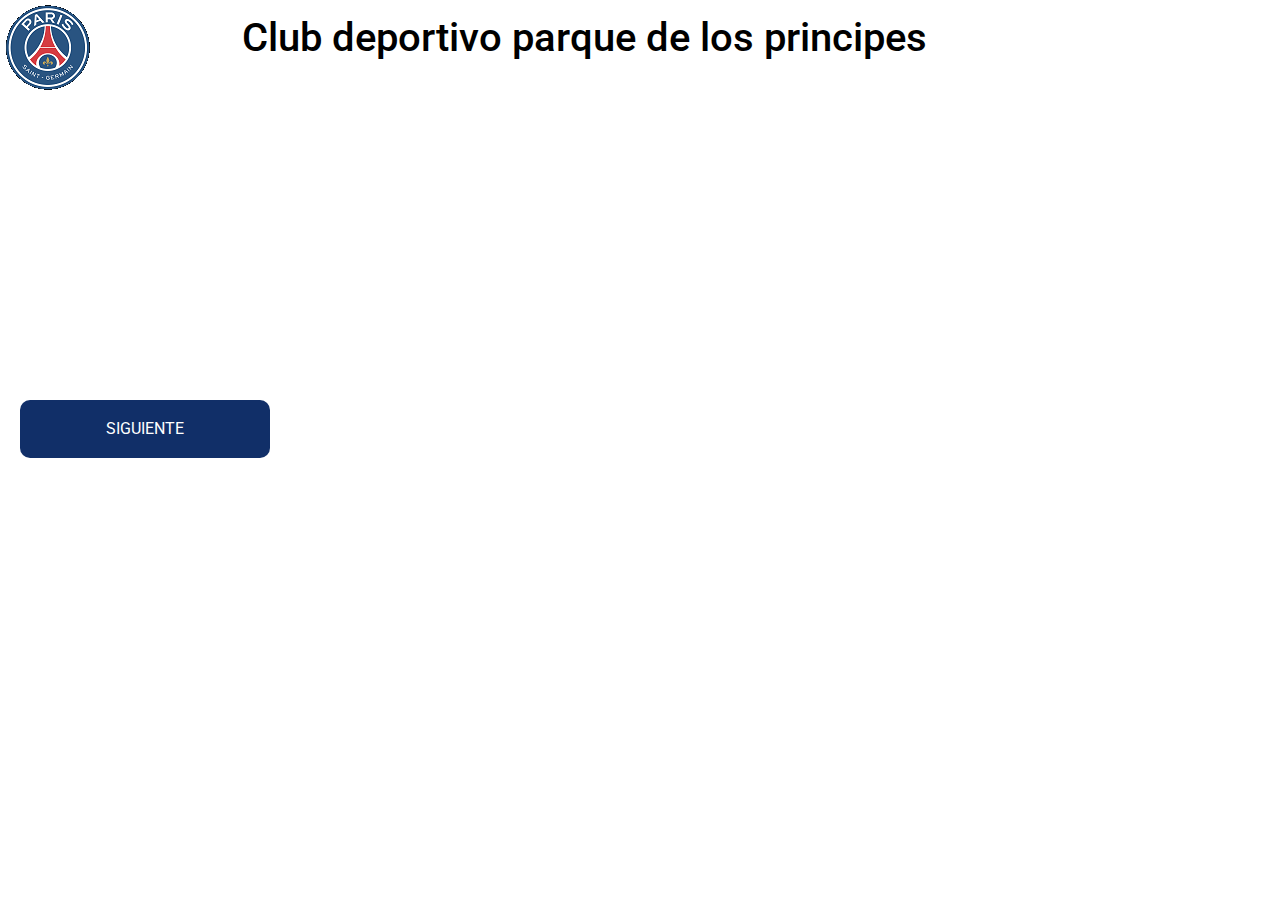
<file: index.html>
<!DOCTYPE html>
<html lang="en">
<head>
    <meta charset="UTF-8">
    <meta http-equiv="X-UA-Compatible" content="IE=edge">
    <meta name="viewport" content="width=device-width, initial-scale=1.0">
    <link rel="stylesheet" href="https://cdn.jsdelivr.net/npm/bootstrap@4.3.1/dist/css/bootstrap.min.css" integrity="sha384-ggOyR0iXCbMQv3Xipma34MD+dH/1fQ784/j6cY/iJTQUOhcWr7x9JvoRxT2MZw1T" crossorigin="anonymous">
    <link rel="stylesheet" href="estilos.css">
    <link rel="precconect" href="https://fonts.googleapis.com">
    <link rel="preconnect" href="https://fonts.googleapis.com">
    <link rel="preconnect" href="https://fonts.gstatic.com" crossorigin>
    <link href="https://fonts.googleapis.com/css2?family=Roboto:wght@100&display=swap" rel="stylesheet">
   <link href=https://unpkg.com/boxicons@2.1.1/css/boxicons.min.css rel="stylesheet">
    <title>bienvenido  a mi formulario</title>


</head>
<body> 
    <div class="padre">
<div class="logo"> <img src="imagenes/logo.png" alt="ergw"></div>
<div class="dr"><h1 class="an">Club deportivo parque de los principes </h1></div>
<div class="pr"><button class="btn">SIGUIENTE</button> </div>
</div>
</body>
</html>
</file>
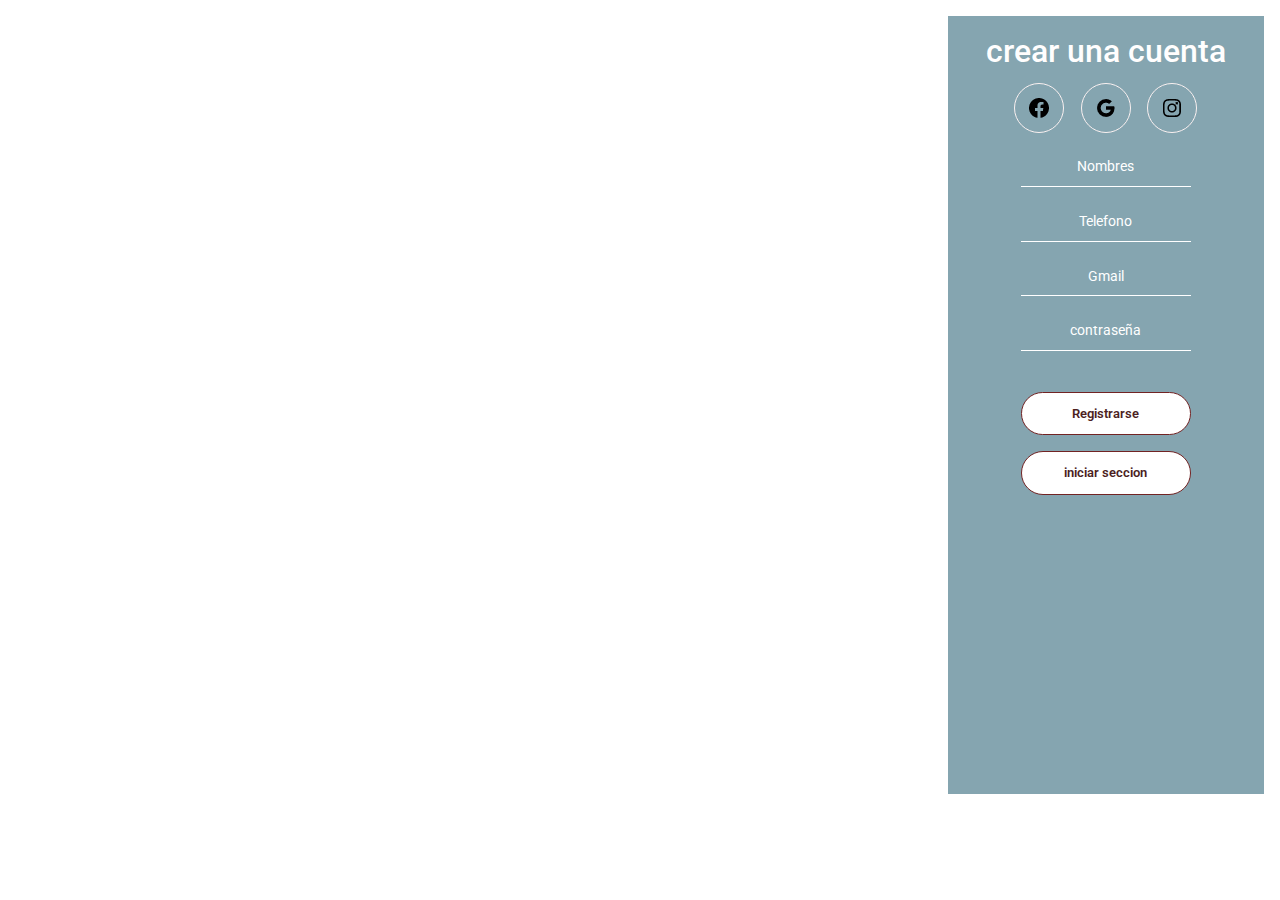
<file: index1.html>
<!DOCTYPE html>
<html lang="en">
<head>
    <meta charset="UTF-8">
    <meta http-equiv="X-UA-Compatible" content="IE=edge">
    <meta name="viewport" content="width=device-width, initial-scale=1.0">
    <link rel="stylesheet" href="https://cdn.jsdelivr.net/npm/bootstrap@4.3.1/dist/css/bootstrap.min.css" integrity="sha384-ggOyR0iXCbMQv3Xipma34MD+dH/1fQ784/j6cY/iJTQUOhcWr7x9JvoRxT2MZw1T" crossorigin="anonymous">
    <link rel="stylesheet" href="estilos1.css">
   
    <link rel="precconect" href="https://fonts.googleapis.com">
    <link rel="preconnect" href="https://fonts.googleapis.com">
    <link rel="preconnect" href="https://fonts.gstatic.com" crossorigin>
    <link href="https://fonts.googleapis.com/css2?family=Roboto:wght@100&display=swap" rel="stylesheet">
   <link href=https://unpkg.com/boxicons@2.1.1/css/boxicons.min.css rel="stylesheet">
    <title>bienvenido  a mi formulario</title>


</head>
<body> 
    <div class="inicio">
      <div class="welcome-back">
        <div class="message">
            <h2 class="dr">Bienvenidos al club Parque de los principes futbol 5</h2>
            <div class="armo">
               
             </div>
         </div>
     </div> 
       <form class="formulario"> 
         <h2 class="create-account"> crear una cuenta</h2>
         <div class="iconos">
           
                <div class="border-icon">
                    <img src="[data-uri]"/>
                </div>

                <div class="border-icon">
                    <img src="[data-uri]"/>
                </div>

                <div class="border-icon">
                    <img src="[data-uri]"/>
                </div>
            
         </div>
        
         <p class="nd"></p>
        <input type="text" placeholder="Nombres" >
        <input type="text" placeholder="Telefono">
         <input type="email" placeholder="Gmail">
         <input type="password" placeholder="contraseña">
         <div class="or">
         <input type="button" value="Registrarse">
         <input type="button" value="iniciar seccion">
        </div>
        
        </form>
    </div>
</body>
</html>
</file>
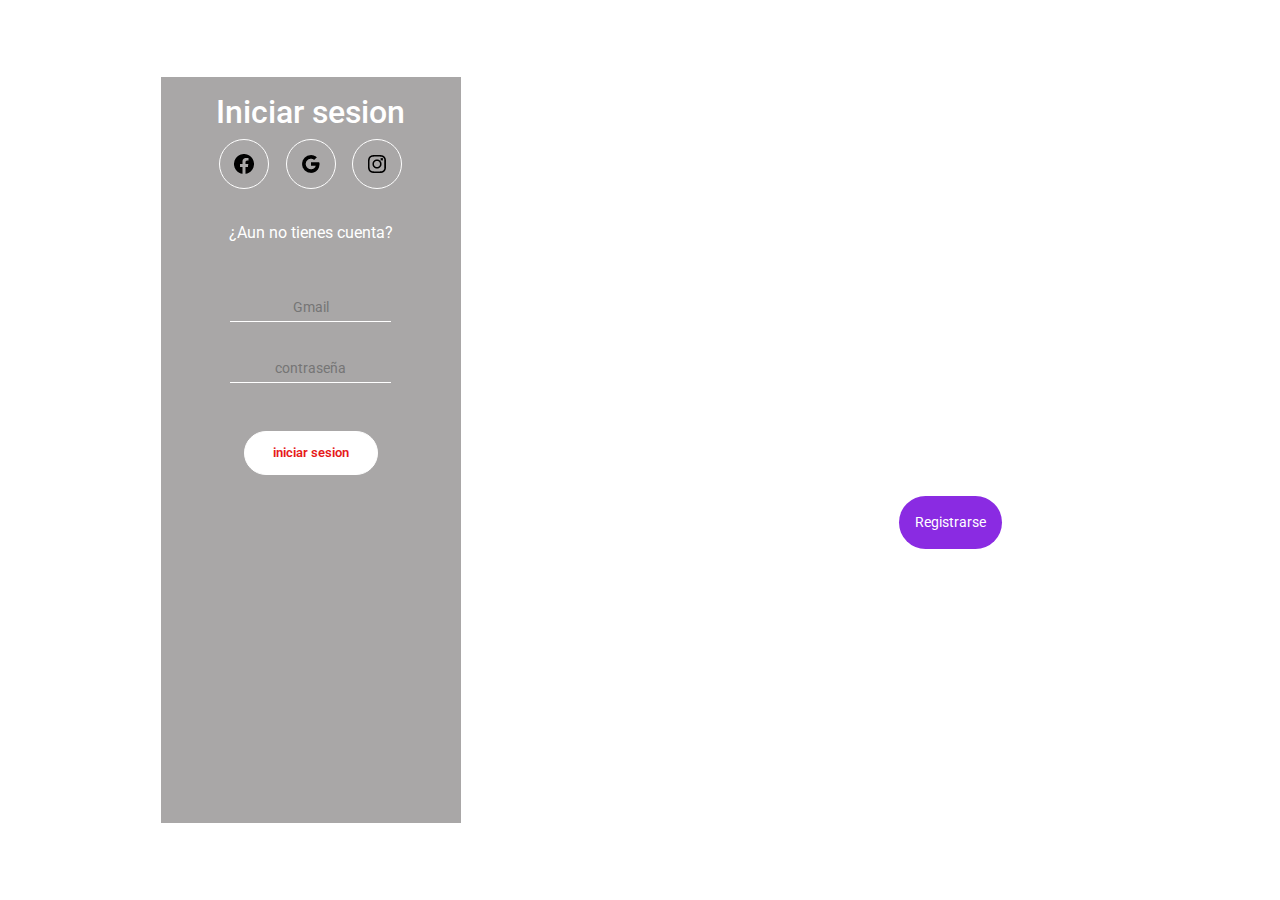
<file: index2.html>
<!DOCTYPE html>
<html lang="en">
<head>
    <meta charset="UTF-8">
    <meta http-equiv="X-UA-Compatible" content="IE=edge">
    <meta name="viewport" content="width=device-width, initial-scale=1.0">
    <link rel="stylesheet" href="https://cdn.jsdelivr.net/npm/bootstrap@4.3.1/dist/css/bootstrap.min.css" integrity="sha384-ggOyR0iXCbMQv3Xipma34MD+dH/1fQ784/j6cY/iJTQUOhcWr7x9JvoRxT2MZw1T" crossorigin="anonymous">
    <link rel="stylesheet" href="estilos2.css">
    <link rel="precconect" href="https://fonts.googleapis.com">
    <link rel="preconnect" href="https://fonts.googleapis.com">
    <link rel="preconnect" href="https://fonts.gstatic.com" crossorigin>
    <link href="https://fonts.googleapis.com/css2?family=Roboto:wght@100&display=swap" rel="stylesheet">
   <link href=https://unpkg.com/boxicons@2.1.1/css/boxicons.min.css rel="stylesheet">
    <title>bienvenido  a mi formulario</title>


</head>
<body> 
    <div class="container-form sign-in">
        <form class="formulario"> 
            <h2 class="create-account"> Iniciar sesion</h2>
            <div class="iconos">
              
                   <div class="border-icon">
                    <img src="[data-uri]"/>
                   </div>
   
                   <div class="border-icon">
                    <img src="[data-uri]"/>
                   </div>
   
                   <div class="border-icon">
                    <img src="[data-uri]"/>
                   </div>
               
            </div>
            <p class="cuenta-gratis">¿Aun no tienes cuenta?</p>

            <input type="email" placeholder="Gmail">
            <input type="password" placeholder="contraseña">
            <input type="button" value="iniciar sesion">
           
           </form>
        <div class="welcome-back">
          <div class="message">
              <h2>Bienvenido de nuevo</h2>
              <p>si aun no tienes una cuenta por favor registrese aqui</p>
              <button class="sign-in-btn">Registrarse</button>
           </div>
       </div> 
        
      </div>
       
</body>
</html>
</file>
<file: estilos.css>
*{
    margin: 0;
    padding: 0;
    box-sizing: border-box;
    
}

body{
    height: 20em;
    
    align-items: center;
    justify-content: center;
    background-image: url(https://images.unsplash.com/photo-1610065132656-bbb6b4bf0da1?ixlib=rb-1.2.1&ixid=MnwxMjA3fDB8MHxzZWFyY2h8Mnx8cHNnfGVufDB8fDB8fA%3D%3D&w=1000&q=80);
    background-attachment: fixed;
    background-repeat: no-repeat;
    background-size: cover;
    color: rgb(255, 254, 254);
    display: block;

}

.dr{
   
    width: 60%;
    height: auto;
    display: flex;
    justify-content: space-around;
    transition: all .5s ease-out;
    font-size: 30px;
    color: black;
   

    
    position: relative;
    top: -80px;
    left: 200px;
}
 
.btn {
    padding: 1rem;
    font-weight: 400px;
    background-color: rgb(17, 47, 104);
    border-radius: 10px;
    color: rgb(255, 255, 255);
    width: 250px;
    position: relative;
   
    top: 250px;
    bottom: 0px;
    right: 0px;
    left: 20px;
}

.logo{
    margin: 4px;
    justify-content: space-around;
    transition: all .5s ease-out;
    display: block;

    position: relative;
    top: px;
    bottom: 0px;
    right: 0px;
    left: 00px;
   
}
</file>
<file: estilos1.css>
*{
    margin: 0;
    padding: 0;
    box-sizing: border-box;
    
}

body{
    height: 100vh;
    
    align-items: center;
    justify-content: center;
    background-image: url(https://besthqwallpapers.com/Uploads/2-12-2018/73147/thumb2-paris-saint-germain-psg-4k-logo-champion.jpg);
    background-position: center;
    background-repeat: no-repeat;
    background-size: cover;
    color: rgb(255, 254, 254);

}



.inicio {
    width: 100%;
    height: 90vh;
    display: flex;
    justify-content: space-around;
    transition: all .5s ease-out;
   
}



.message{
   
    padding: 3rem;
    position: relative;
    top: -50px;
    bottom: 0px;
    right: 0px;
    left: -30px;
    color: rgb(255, 255, 255);
    

    
}


.dr{
    font-size: 3rem;
    padding: auto;
    
}
.message button{
    padding: 1rem;
    font-weight: 400;
    background-color: blueviolet;
    border-radius: 2rem;
    border: none;
    outline: none;
    cursor: pointer;
    font-size: .9rem;
    margin-top: 2rem;
    transition: all .3s ease-in;
    color: rgb(255, 255, 255);
}
.message button:hover{
background-color: #6464f8;
}
.formulario{
  width: 400px;
  padding: 1rem;
  margin: 1rem;
  background-color: rgba(56, 108, 126, 0.61); 
  text-align: center; 
}

.create-accoun{
    padding: 2.7rem 0;
    font-size: 1,7rem;
    
  
}
.iconos{
    width: 200px;
    display: flex;
    justify-content:space-around;
    margin: auto;

}
.border-icon {
    position: relative;
    top: 5px;
    height: 30px;
    width: 20px;
    display: flex;
    align-items: center;
    justify-content: center;
    padding:1.5rem ;
    border: solid thin rgb(250, 241, 241);
    border-radius: 50%;
    font-size: 1.5rem;
    transition: all .3s ease-in;
    }

    .border-icon:hover {
        background-color: rgb(143, 64, 143);
        cursor: pointer;
}


    .formulario input{
        width: 60%;
        display: block;
        margin: auto;
        margin-bottom: 1rem;
        background-color: transparent;
        border:none;
        border-bottom: white thin solid;
        text-align: center;
        outline: none;
        padding: .5rem 0;
        font-size: .9rem;
        color: antiquewhite;

}

.formulario input[type="button"] {
    width: 60%;
    height: auto;
    margin: auto;
    border: solid thin rgb(114, 35, 35);
    padding: .7rem;
    border-radius: 2rem;
    background-color: white;
    font-weight:600 ;
    margin-top: 1rem;
    font-size: .8rem;
    cursor: pointer;
    color: rgb(77, 31, 31);
    }
::placeholder{
    color: rgb(255, 255, 255);
}
.armo{
    position: relative;
    top: 150px;
    
}

.arr{
    font-size: 30px;
}

.or{
   position: relative;
   bottom: -25px;
}

.nd{
    margin: 20px;
}
</file>
<file: estilos2.css>
*{
    margin: 0;
    padding: 0;
    box-sizing: border-box;
    font-family: "roboto", sans-serif;
}

body{
    height: 100vh;
    display: flex;
    align-items: center;
    justify-content: center;
   background-image: url(https://fondosmil.com/fondo/40819.jpg);
    background-position: center;
    background-repeat: no-repeat;
    background-size: cover;
    color: #fff;

}



.container-form {
    width: 100%;
    height: 90vh;
    display: flex;
    justify-content: space-around;
    transition: all .5s ease-out;
   
}

.welcome-back {
    display: flex;
    align-items:center ;
    text-align: center;
}

.message{
    padding: 1rem;
}

.message h2{
    font-size: 1.7rem;
    padding: 1rem 0;
}
.message button{
    padding: 1rem;
    font-weight: 400;
    background-color: blueviolet;
    border-radius: 2rem;
    border: none;
    outline: none;
    cursor: pointer;
    font-size: .9rem;
    margin-top: 2rem;
    transition: all .3s ease-in;
    color: #fff;
}
.message button:hover{
background-color: #6464f8;
}
.formulario{
  width: 300px;
  padding: 1rem;
  margin: 2rem;
  background-color: rgba(51, 45, 45, 0.418); 
  text-align: center; 
}

.create-accoun{
    padding: 2.7rem 0;
    font-size: 1,7rem;
    
}
.iconos{
    width: 200px;
    display: flex;
    justify-content:space-around;
    margin: auto;

}
.border-icon {
    height: 20px;
    width: 20px;
    display: flex;
    align-items: center;
    justify-content: center;
    padding:1.5rem ;
    border: solid thin white;
    border-radius: 50%;
    font-size: 1.5rem;
    transition: all .3s ease-in;
    }

    .border-icon:hover {
        background-color: blue;
        cursor: pointer;
}

.cuenta-gratis {
    padding: 2rem 0;
    color: #fff;
    }
  
    .formulario input{
        width: 60%;
        display: block;
        margin: auto;
        margin-bottom: 2rem;
        background-color: transparent;
        border:none;
        border-bottom: white thin solid;
        text-align: center;
        outline: none;
        padding: .2rem 0;
        font-size: .9rem;
        color: antiquewhite;
      

}

.formulario input[type="button"] {
    width: 50%;
    margin: auto;
    border: solid thin white;
    padding: .7rem;
    border-radius: 2rem;
    background-color: white;
    font-weight:600 ;
    margin-top: 3rem;
    font-size: .8rem;
    cursor: pointer;
    color: rgb(230, 26, 26);
    }
</file>
